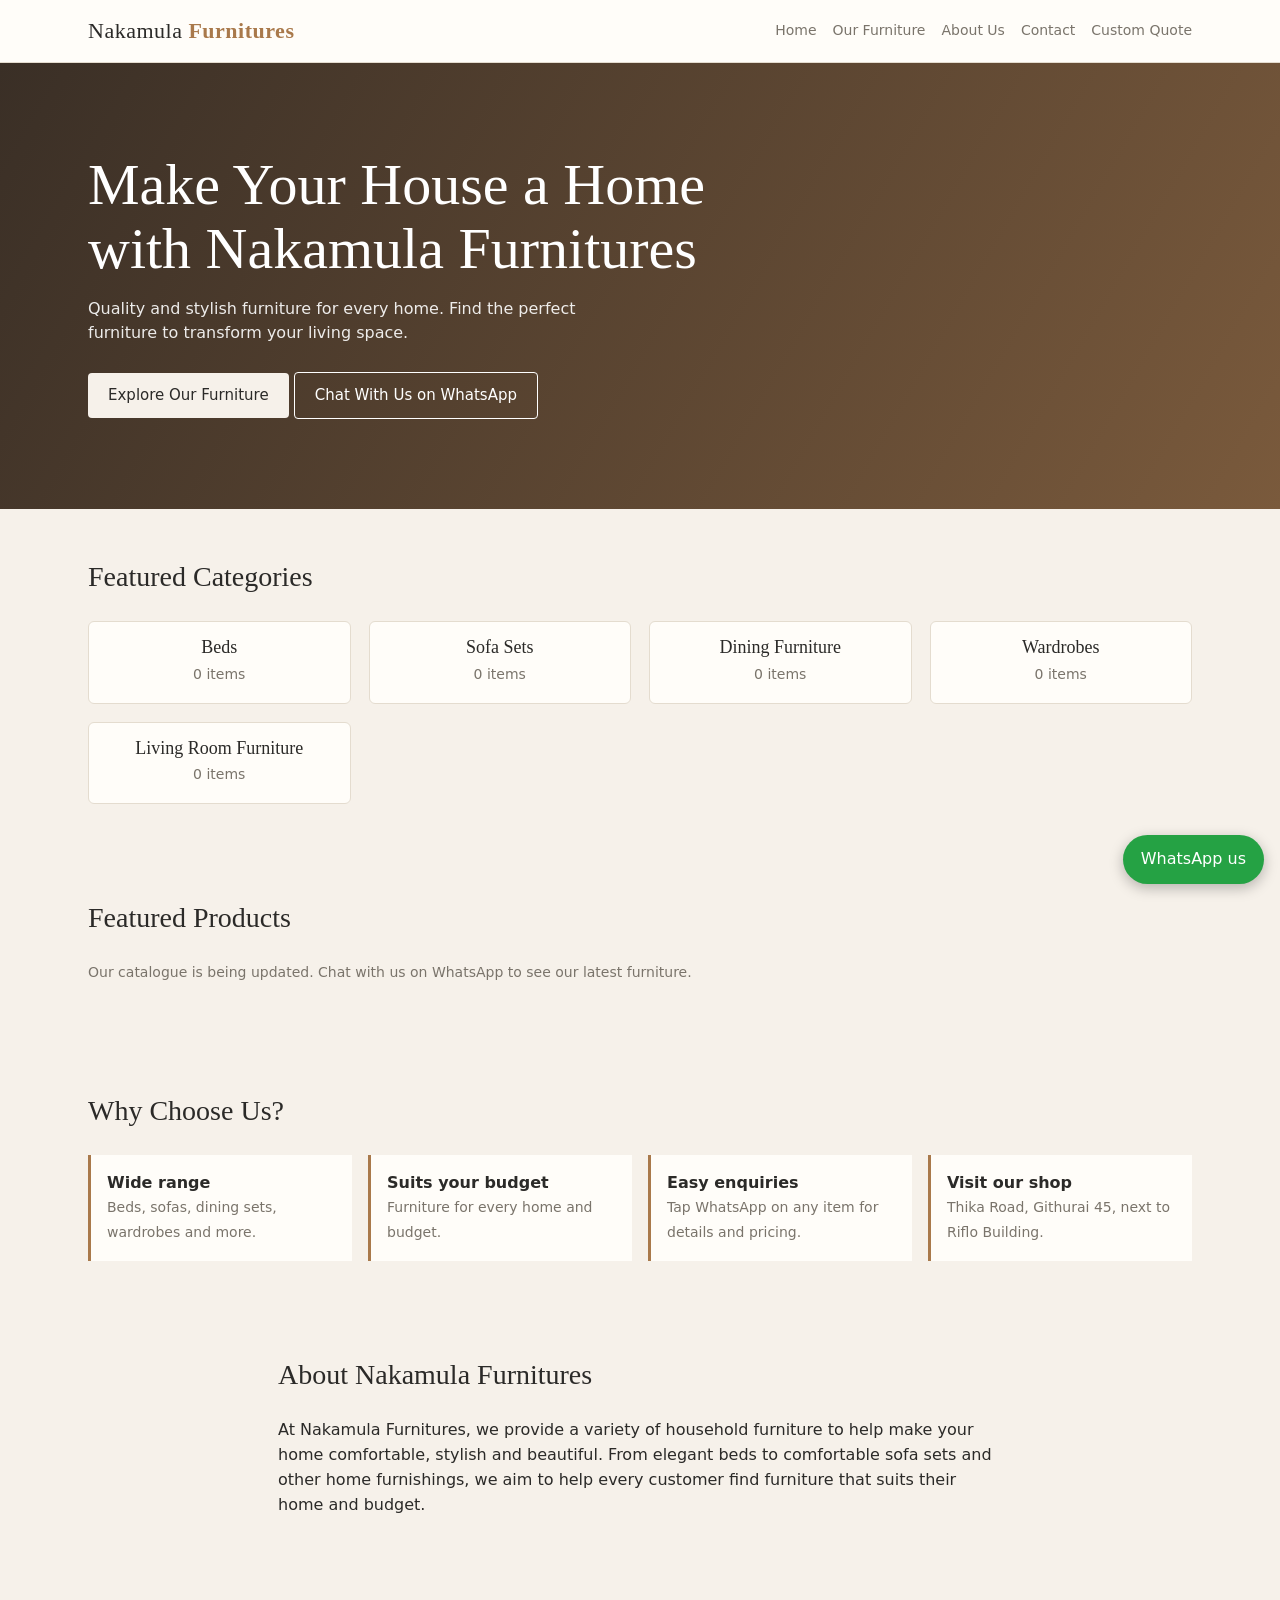
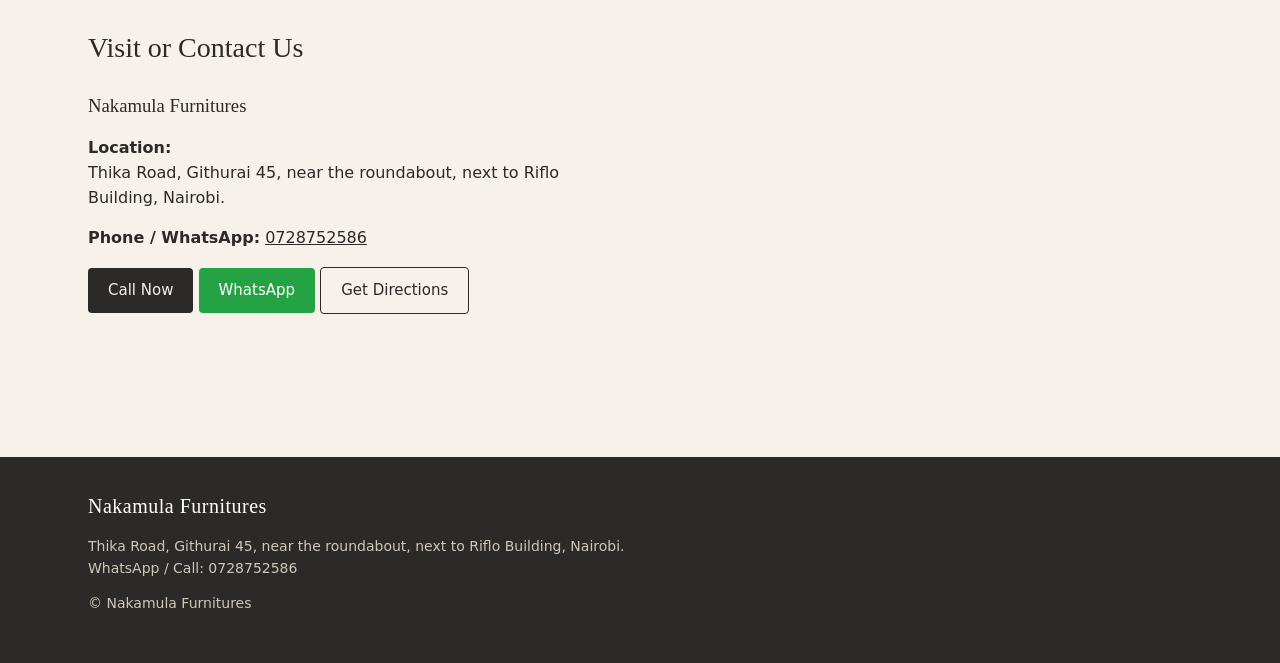
<file: index.html>
<!DOCTYPE html>
<html lang="en"><head><meta charset="utf-8">
<meta name="viewport" content="width=device-width, initial-scale=1, viewport-fit=cover">
<title>Nakamula Furnitures | Beds, Sofa Sets &amp; Home Furniture in Githurai 45, Nairobi</title>
<meta name="description" content="Nakamula Furnitures, Thika Road, Githurai 45, Nairobi: quality beds, sofa sets, dining tables, wardrobes, TV stands and living room furniture at affordable prices. Call or WhatsApp 0728752586.">
<link rel="canonical" href="https://YOUR_GITHUB_USERNAME.github.io/nakamula-furnitures/">
<meta name="geo.region" content="KE-110"><meta name="geo.placename" content="Githurai 45, Nairobi">
<meta property="og:type" content="website"><meta property="og:title" content="Nakamula Furnitures - Quality Furniture in Githurai 45, Nairobi"><meta property="og:description" content="Beds, sofa sets, dining furniture, wardrobes and more. Enquire on WhatsApp 0728752586.">
<script type="application/ld+json">{"@context":"https://schema.org","@type":"FurnitureStore","name":"Nakamula Furnitures","description":"Household furniture shop in Githurai 45, Nairobi: beds, sofa sets, dining tables, wardrobes, TV stands and coffee tables.","telephone":"+254728752586","url":"https://YOUR_GITHUB_USERNAME.github.io/nakamula-furnitures/","address":{"@type":"PostalAddress","streetAddress":"Thika Road, near the roundabout, next to Riflo Building","addressLocality":"Githurai 45","addressRegion":"Nairobi","addressCountry":"KE"},"hasMap":"https://maps.app.goo.gl/pa1kNdJUfHcjazf79","areaServed":["Githurai","Kahawa","Roysambu","Zimmerman","Ruiru","Nairobi"]}</script>
<script type="application/ld+json" id="ld"></script>
<style>
:root{--bg:#f6f1ea;--sf:#fffdf9;--tx:#2b2a28;--mu:#7a746b;--ac:#a9794b;--bd:#e4dccf;--ok:#3f7a4f;box-sizing:border-box;padding-top:env(safe-area-inset-top,0px);padding-bottom:env(safe-area-inset-bottom,0px);color-scheme:light}
@media(prefers-color-scheme:dark){:root:not([data-theme="light"]){--bg:#1f1d1b;--sf:#2a2724;--tx:#f1ebe2;--mu:#a69e92;--bd:#3d3833;--ac:#c99a68;color-scheme:dark}}
html{scroll-padding-top:env(safe-area-inset-top,0px)}
*{box-sizing:border-box}body{margin:0;background:var(--bg);color:var(--tx);font:16px/1.55 system-ui,"Segoe UI",sans-serif}
h1,h2,h3,.lg{font-family:Georgia,"Times New Roman",serif;font-weight:500;margin:0}
a{color:inherit}button,input,select,textarea{font:inherit;color:inherit}
.w{max-width:1140px;margin:auto;padding:0 18px}
header{position:sticky;top:env(safe-area-inset-top,0px);z-index:5;background:var(--sf);border-bottom:1px solid var(--bd)}
header .w{display:flex;align-items:center;gap:14px;height:62px}
.lg{font-size:22px;text-decoration:none;letter-spacing:.5px}.lg b{color:var(--ac)}
nav{display:flex;gap:16px;margin-left:auto;font-size:14px;flex-wrap:wrap}nav a{text-decoration:none;color:var(--mu)}nav a:hover{color:var(--tx)}
.btn{background:var(--tx);color:var(--bg);border:0;padding:11px 20px;border-radius:4px;cursor:pointer;text-decoration:none;display:inline-block;font-size:15px}
.btn.o{background:none;color:var(--tx);border:1px solid var(--tx)}.btn.g{background:#25a244;color:#fff}.btn.s{padding:7px 12px;font-size:13px}
.hero{background:linear-gradient(120deg,#3a2f26,#7a5a3c);color:#fff;padding:90px 0}
.hero h1{font-size:clamp(32px,6vw,58px);max-width:640px;line-height:1.1}.hero p{max-width:520px;opacity:.9;margin:16px 0 26px}
.hero .btn{background:#f6f1ea;color:#2b2a28}.hero .btn.o{background:none;color:#fff;border-color:#fff}
section{padding:46px 0}.ttl{font-size:28px;margin-bottom:22px}
.grid{display:grid;gap:18px;grid-template-columns:repeat(auto-fill,minmax(220px,1fr))}
.list .grid{grid-template-columns:1fr}.list .card{display:flex}.list .card .im{width:200px;flex:none}
.card{background:var(--sf);border:1px solid var(--bd);border-radius:6px;overflow:hidden;position:relative}
.im{aspect-ratio:4/3;display:block;width:100%;cursor:pointer}.cb{padding:12px 14px}
.pr b{font-size:17px}.pr s{color:var(--mu);font-size:13px;margin-left:6px}
.bdg{position:absolute;top:10px;left:10px;background:#b3412f;color:#fff;font-size:12px;padding:2px 8px;border-radius:3px}
.st{color:#d49a1f;font-size:13px}.mu{color:var(--mu);font-size:14px}
.cat{background:var(--sf);border:1px solid var(--bd);padding:22px 14px;text-align:center;border-radius:6px;cursor:pointer;text-decoration:none}.cat:hover{border-color:var(--ac)}
.why{display:grid;gap:16px;grid-template-columns:repeat(auto-fit,minmax(170px,1fr))}.why div{padding:16px;border-left:3px solid var(--ac);background:var(--sf)}
.promo{background:var(--ac);color:#fff;padding:34px;border-radius:6px;text-align:center}.promo code{background:#0003;padding:2px 8px;border-radius:3px}
.bar{display:flex;gap:10px;flex-wrap:wrap;margin-bottom:18px}.bar input,.bar select,input,select,textarea{padding:9px 11px;border:1px solid var(--bd);background:var(--sf);border-radius:4px}
.f{display:grid;gap:10px;max-width:520px}.f label{font-size:13px;color:var(--mu);display:grid;gap:3px}
table{width:100%;border-collapse:collapse;font-size:14px;background:var(--sf)}td,th{padding:9px;border-bottom:1px solid var(--bd);text-align:left;vertical-align:top}
.two{display:grid;gap:30px;grid-template-columns:repeat(auto-fit,minmax(300px,1fr))}
.tabs{display:flex;gap:8px;margin-bottom:18px;flex-wrap:wrap}.tabs .btn{background:var(--sf);color:var(--tx);border:1px solid var(--bd)}.tabs .on{background:var(--tx);color:var(--bg)}
.stat{display:grid;gap:12px;grid-template-columns:repeat(auto-fit,minmax(150px,1fr));margin-bottom:22px}.stat div{background:var(--sf);border:1px solid var(--bd);padding:14px;border-radius:6px}.stat b{font-size:22px;display:block}
.wa{position:fixed;right:16px;bottom:calc(16px + env(safe-area-inset-bottom,0px));background:#25a244;color:#fff;border-radius:30px;padding:12px 18px;text-decoration:none;box-shadow:0 4px 14px #0004;z-index:9}
.tst{position:fixed;left:50%;transform:translateX(-50%);bottom:80px;background:var(--tx);color:var(--bg);padding:10px 18px;border-radius:4px;z-index:10}
footer{background:#2b2a28;color:#cfc7ba;padding:34px 0;font-size:14px}.sw{display:inline-block;width:18px;height:18px;border-radius:50%;border:1px solid var(--bd);cursor:pointer;margin-right:6px}.sw.on{outline:2px solid var(--ac)}
.ov{overflow-x:auto}
iframe{width:100%;height:320px;border:0;border-radius:6px}.cat img{width:100%;aspect-ratio:4/3;object-fit:cover;border-radius:4px;margin-bottom:10px;display:block}
.cat{padding:12px 12px 16px}.cat h3{font-size:18px}.ph{background:#ece3d3}.th{display:flex;gap:6px;margin-top:8px;overflow:auto}.th img{width:70px;height:52px;object-fit:cover;border-radius:4px;cursor:pointer;border:1px solid var(--bd)}
</style></head><body>
<header><div class="w"><a class="lg" href="#home">Nakamula <b>Furnitures</b></a>
<nav><a href="#home">Home</a><a href="#shop">Our Furniture</a><a href="#about">About Us</a><a href="#contact">Contact</a><a href="#quote">Custom Quote</a></nav></div></header>
<main id="app"></main>
<footer><div class="w"><div class="lg" style="font-size:20px;color:#fff">Nakamula Furnitures</div><p>Thika Road, Githurai 45, near the roundabout, next to Riflo Building, Nairobi.<br>WhatsApp / Call: 0728752586</p><p>&copy; Nakamula Furnitures</p></div></footer>
<a class="wa" id="wa" target="_blank" rel="noopener">WhatsApp us</a>
<script src="config.js"></script>
<script>
const S=SITE,$=s=>document.querySelector(s),KSh=n=>"KSh "+Number(n).toLocaleString("en-KE");
const IM=(id,w,h)=>`https://res.cloudinary.com/${S.cloud}/image/upload/f_auto,q_auto,${h?`c_fill,g_auto,w_${w},h_${h}`:`c_limit,w_${w}`}/${id}`;
const wal=t=>`https://wa.me/${S.wa}?text=${encodeURIComponent(t)}`;
const enq=n=>wal(`Hello Nakamula Furnitures, I am interested in your ${n}. Kindly share more details and pricing.`);
const esc=s=>String(s||"").replace(/[&<>"]/g,c=>({"&":"&amp;","<":"&lt;",">":"&gt;",'"':"&quot;"}[c]));
const DT=document.title;let P=[],view="grid",F={q:"",cat:"",sort:"new",n:12};
const vis=()=>P.filter(p=>!p.hidden),pr=p=>p.price?KSh(p.price):"Enquire for price";
const PH='<svg class="im ph" viewBox="0 0 200 150"><rect x="40" y="70" width="120" height="40" rx="10" fill="#a9794b"/><rect x="30" y="90" width="22" height="40" rx="8" fill="#a9794b"/><rect x="148" y="90" width="22" height="40" rx="8" fill="#a9794b"/></svg>';
const pic=(p,w=400,h=300)=>p.images[0]?`<img class="im" loading="lazy" width="${w}" height="${h}" src="${IM(p.images[0],w,h)}" alt="${esc(p.name)} - ${esc(p.category)} | Nakamula Furnitures, Githurai 45">`:PH;
$("#wa").href=wal("Hello Nakamula Furnitures, I would like to enquire about your furniture.");
function card(p){return`<div class="card"><a href="#p-${p.id}">${pic(p)}</a><div class="cb"><div class="mu">${esc(p.category)}</div><h3 style="font-size:17px">${esc(p.name)}</h3><div class="pr"><b>${pr(p)}</b></div><div style="display:flex;gap:6px;margin-top:10px;flex-wrap:wrap"><a class="btn o s" href="#p-${p.id}">View Details</a><a class="btn g s" target="_blank" rel="noopener" href="${enq(p.name)}">WhatsApp Enquiry</a></div></div></div>`}
function home(){const v=vis(),f=v.filter(p=>p.featured),b=(f.length?f:v).slice(0,8);
return`<div class="hero"><div class="w"><h1>Make Your House a Home with Nakamula Furnitures</h1><p>Quality and stylish furniture for every home. Find the perfect furniture to transform your living space.</p><a class="btn" href="#shop">Explore Our Furniture</a> <a class="btn o" href="${wal("Hello Nakamula Furnitures, I would like to enquire about your furniture.")}" target="_blank" rel="noopener">Chat With Us on WhatsApp</a></div></div>
<section><div class="w"><h2 class="ttl">Featured Categories</h2><div class="grid">${S.cats.slice(0,5).map(c=>{const p=v.find(x=>x.category==c&&x.images[0]);return`<a class="cat" href="#shop" onclick="F.cat='${c}'">${p?`<img loading="lazy" width="300" height="225" src="${IM(p.images[0],300,225)}" alt="${c}">`:""}<h3>${c}</h3><span class="mu">${v.filter(x=>x.category==c).length} items</span></a>`}).join("")}</div></div></section>
<section><div class="w"><h2 class="ttl">Featured Products</h2>${b.length?`<div class="grid">${b.map(card).join("")}</div><p style="text-align:center;margin-top:20px"><a class="btn o" href="#shop">View all furniture</a></p>`:`<p class="mu">Our catalogue is being updated. Chat with us on WhatsApp to see our latest furniture.</p>`}</div></section>
<section><div class="w"><h2 class="ttl">Why Choose Us?</h2><div class="why">${[["Wide range","Beds, sofas, dining sets, wardrobes and more."],["Suits your budget","Furniture for every home and budget."],["Easy enquiries","Tap WhatsApp on any item for details and pricing."],["Visit our shop","Thika Road, Githurai 45, next to Riflo Building."]].map(x=>`<div><b>${x[0]}</b><br><span class="mu">${x[1]}</span></div>`).join("")}</div></div></section>
<section id="about"><div class="w" style="max-width:760px"><h2 class="ttl">About Nakamula Furnitures</h2><p>At Nakamula Furnitures, we provide a variety of household furniture to help make your home comfortable, stylish and beautiful. From elegant beds to comfortable sofa sets and other home furnishings, we aim to help every customer find furniture that suits their home and budget.</p></div></section>
<section id="contact"><div class="w"><h2 class="ttl">Visit or Contact Us</h2><div class="two"><div><h3>Nakamula Furnitures</h3><p><b>Location:</b><br>Thika Road, Githurai 45, near the roundabout, next to Riflo Building, Nairobi.</p><p><b>Phone / WhatsApp:</b> <a href="tel:+${S.wa}">0728752586</a></p><a class="btn" href="tel:+${S.wa}">Call Now</a> <a class="btn g" target="_blank" rel="noopener" href="${wal("Hello Nakamula Furnitures, I would like to enquire about your furniture.")}">WhatsApp</a> <a class="btn o" target="_blank" rel="noopener" href="${S.maps}">Get Directions</a></div>
<iframe loading="lazy" title="Nakamula Furnitures location map" src="https://www.google.com/maps?q=Riflo+Building+Githurai+45+Nairobi&output=embed"></iframe></div></div></section>`}
function shop(){const q=F.q.toLowerCase();let L=vis().filter(p=>(!F.cat||p.category==F.cat)&&(p.name+p.category+(p.description||"")).toLowerCase().includes(q));
if(F.sort=="low")L.sort((a,b)=>(a.price||1e12)-(b.price||1e12));if(F.sort=="high")L.sort((a,b)=>(b.price||0)-(a.price||0));
return`<section><div class="w"><h2 class="ttl">Our Furniture</h2><div class="bar"><input placeholder="Search furniture…" value="${esc(F.q)}" oninput="F.q=this.value;F.n=12;rs()" id="sq">
<select onchange="F.cat=this.value;F.n=12;rs()"><option value="">All categories</option>${S.cats.map(c=>`<option ${F.cat==c?"selected":""}>${c}</option>`).join("")}</select>
<select onchange="F.sort=this.value;rs()"><option value="new">Newest</option><option value="low" ${F.sort=="low"?"selected":""}>Price: low to high</option><option value="high" ${F.sort=="high"?"selected":""}>Price: high to low</option></select>
<button class="btn o s" onclick="view=view=='grid'?'list':'grid';rs()">${view=="grid"?"List":"Grid"} view</button></div>
<div class="${view=="list"?"list":""}">${L.length?`<div class="grid">${L.slice(0,F.n).map(card).join("")}</div>`:`<p class="mu">No furniture found. <a href="#shop" onclick="F={q:'',cat:'',sort:'new',n:12}">Clear filters</a> or <a target="_blank" rel="noopener" href="${wal("Hello Nakamula Furnitures, do you have this furniture: "+F.q)}">ask us on WhatsApp</a>.</p>`}</div>
${L.length>F.n?`<p style="text-align:center"><button class="btn o" onclick="F.n+=12;rs()">Load more</button></p>`:""}</div></section>`}
function rs(){const a=document.activeElement.id;render();if(a=="sq"){const e=$("#sq");e.focus();e.setSelectionRange(99,99)}}
function detail(id){const p=P.find(x=>x.id==id);if(!p)return"<div class='w'><p>Product not found. <a href='#shop'>Browse furniture</a></p></div>";
document.title=p.name+" | Nakamula Furnitures, Githurai 45 Nairobi";
$("#ld").textContent=JSON.stringify({"@context":"https://schema.org","@type":"Product",name:p.name,category:p.category,description:p.description||p.name+" - "+p.category+" at Nakamula Furnitures, Githurai 45, Nairobi",image:p.images.map(m=>IM(m,1000)),offers:{"@type":"Offer",priceCurrency:"KES",price:p.price||undefined,availability:"https://schema.org/InStock",seller:{"@type":"Organization",name:"Nakamula Furnitures"}}});
const rel=vis().filter(x=>x.category==p.category&&x.id!=p.id).slice(0,3);
return`<section><div class="w"><a href="#shop" class="mu">← Back to our furniture</a><div class="two" style="margin-top:14px"><div><div class="card" onmousemove="zoom(event)" onmouseleave="this.firstChild.style.transform=''" style="overflow:hidden">${p.images[0]?`<img id="mm" class="im" style="transition:transform .2s;object-fit:contain" src="${IM(p.images[0],1000)}" alt="${esc(p.name)} - ${esc(p.category)} | Nakamula Furnitures">`:PH}</div>
<div class="th">${p.images.length>1?p.images.map(m=>`<img src="${IM(m,140,104)}" alt="${esc(p.name)} photo" onclick="mm.src='${IM(m,1000)}'">`).join(""):""}</div></div>
<div><div class="mu">${esc(p.category)}</div><h1 style="font-size:32px;margin:4px 0">${esc(p.name)}</h1><div class="pr" style="margin:10px 0"><b style="font-size:26px">${pr(p)}</b></div><p>${esc(p.description)||"Quality furniture from Nakamula Furnitures."}</p>
<p><a class="btn g" target="_blank" rel="noopener" href="${enq(p.name)}">WhatsApp Enquiry</a> <a class="btn" href="tel:+${S.wa}">Call Now</a></p><p class="mu">Visit us: Thika Road, Githurai 45, next to Riflo Building.</p></div></div>
${rel.length?`<h2 class="ttl" style="margin-top:34px">You may also like</h2><div class="grid">${rel.map(card).join("")}</div>`:""}</div></section>`}
function zoom(e){const r=e.currentTarget.getBoundingClientRect(),t=e.currentTarget.firstChild;if(t.tagName!="IMG")return;t.style.transformOrigin=((e.clientX-r.left)/r.width*100)+"% "+((e.clientY-r.top)/r.height*100)+"%";t.style.transform="scale(1.8)"}
function quote(){return`<section><div class="w"><h2 class="ttl">Custom Furniture Quote</h2><div class="f"><label>What furniture are you looking for?<textarea id="qd" rows="3" placeholder="e.g. 6-seater dining table, 5x6 bed, wardrobe"></textarea></label><label>Your name<input id="qn"></label><button class="btn g" onclick="window.open(wal('Hello Nakamula Furnitures, this is '+($('#qn').value||'a customer')+'. I am looking for: '+$('#qd').value))">Request quote on WhatsApp</button></div></div></section>`}
function render(){const h=(location.hash||"#home").slice(1);document.title=DT;$("#ld").textContent="";let v;
if(h.startsWith("p-"))v=detail(h.slice(2));else if(h=="shop")v=shop();else if(h=="quote")v=quote();else v=home();
$("#app").innerHTML=v;if(h=="about"||h=="contact")document.getElementById(h).scrollIntoView()}
addEventListener("hashchange",()=>{render();if(!/^#(about|contact)$/.test(location.hash))scrollTo(0,0)});
fetch("products.json?v="+Date.now()).then(r=>r.json()).then(d=>{P=d.products||[]}).catch(()=>{}).finally(render);
</script></body></html>
</file>
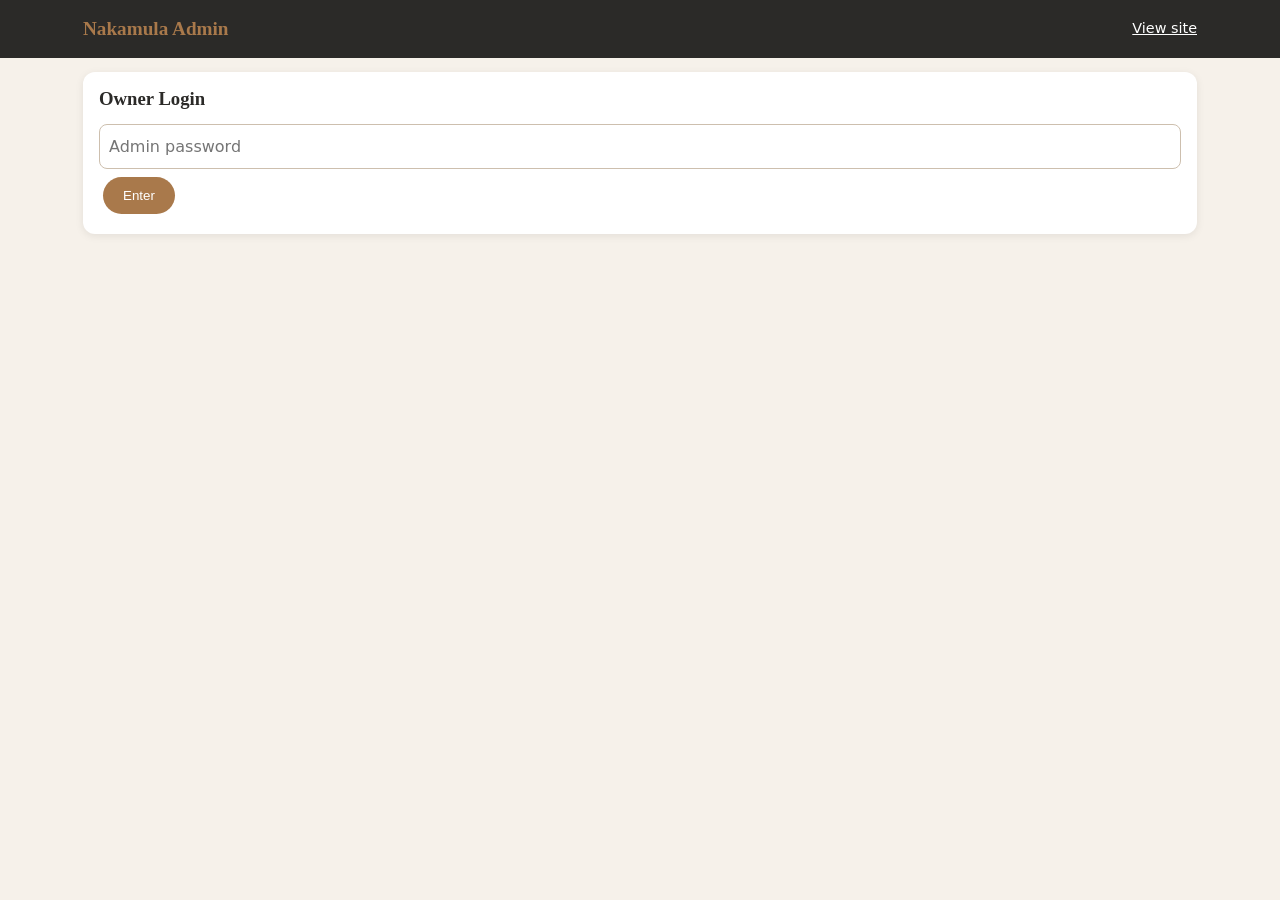
<file: admin/index.html>
<!DOCTYPE html>
<html lang="en"><head><meta charset="utf-8"><meta name="viewport" content="width=device-width,initial-scale=1">
<meta name="robots" content="noindex,nofollow"><title>Nakamula Admin</title>
<link rel="stylesheet" href="../style.css">
<style>.box{background:#fff;border-radius:12px;padding:16px;margin:14px 0;box-shadow:0 2px 8px rgba(0,0,0,.08)}
input,select,textarea{width:100%;padding:9px;border:1px solid #cdbfae;border-radius:8px;font:inherit;margin:4px 0}
.row{display:flex;gap:8px;flex-wrap:wrap}.row>*{flex:1;min-width:130px}.t{display:flex;gap:6px;flex-wrap:wrap;margin:6px 0}
.t div{position:relative}.t img{width:84px;height:64px;object-fit:cover;border-radius:6px}.t button{position:absolute;top:-6px;right:-6px;border:0;background:#b3261e;color:#fff;border-radius:50%;width:22px;height:22px;cursor:pointer}
.bar{height:10px;background:#e9dfd0;border-radius:6px;overflow:hidden}.bar i{display:block;height:100%;width:0;background:var(--gold)}
#msg{position:sticky;top:58px;z-index:5;padding:10px;border-radius:8px;display:none;background:#fff3cd}label{font-size:.85rem}.ck{display:inline-flex;align-items:center;gap:5px;margin-right:12px}.ck input{width:auto}</style></head><body>
<header><div class="w"><b>Nakamula Admin</b><a href="../" style="font-size:.9rem">View site</a></div></header>
<div class="w"><div id="msg"></div>
<div id="lock" class="box"><h3>Owner Login</h3><input id="pw" type="password" placeholder="Admin password"><button class="btn" onclick="login()">Enter</button></div>
<div id="app" style="display:none">
<div class="box" id="tk"><h3>One-time device setup</h3><p style="margin:0 0 6px">Paste your GitHub access token (saved only on this phone/computer).</p><input id="tok" type="password" placeholder="GitHub token"><button class="btn" onclick="saveTok()">Save</button></div>
<div class="box"><h3>1. Upload photos (10–20 at a time)</h3><p style="margin:0 0 8px">Pick many photos at once. Each photo becomes a new product. Large phone photos are resized automatically.</p>
<input id="files" type="file" accept="image/jpeg,image/png,image/webp" multiple><div class="bar"><i id="pb"></i></div><small id="pt"></small></div>
<h3>2. Name your products</h3><div id="list"></div>
<div class="box" style="position:sticky;bottom:6px"><button class="btn g" style="width:100%" onclick="publish()">3. Publish to website</button></div></div></div>
<script src="../config.js"></script>
<script>
const S=SITE,$=s=>document.querySelector(s),L=localStorage;let D={products:[]},fsha=null;
const api=`https://api.github.com/repos/${S.repo}/contents/products.json`;
const H=()=>({Authorization:'Bearer '+L.nkTok,Accept:'application/vnd.github+json'});
const msg=(t,bad)=>{const m=$('#msg');m.textContent=t;m.style.display=t?'block':'none';m.style.background=bad?'#f8d7da':'#d1e7dd'};
const sha=async t=>[...new Uint8Array(await crypto.subtle.digest('SHA-256',new TextEncoder().encode(t)))].map(b=>b.toString(16).padStart(2,'0')).join('');
const esc=s=>String(s||'').replace(/[&<>"]/g,c=>({'&':'&amp;','<':'&lt;','>':'&gt;','"':'&quot;'}[c]));
const im=(id,w)=>`https://res.cloudinary.com/${S.cloud}/image/upload/f_auto,q_auto,c_fill,w_${w},h_${w*.75}/${id}`;
async function login(){const h=await sha($('#pw').value);
 if(!S.lockHash){prompt('No password set yet. Copy this into lockHash in config.js, commit, then log in:',h);return}
 if(h!==S.lockHash)return msg('Wrong password',1);msg('');$('#lock').style.display='none';$('#app').style.display='block';start()}
$('#pw').onkeydown=e=>e.key=='Enter'&&login();
function saveTok(){L.nkTok=$('#tok').value.trim();start()}
async function start(){if(!L.nkTok){$('#tk').style.display='block';return}$('#tk').style.display='none';
 try{const r=await fetch(api+'?ref='+S.branch+'&t='+Date.now(),{headers:H()});if(r.status==401||r.status==403)throw'Token rejected. Create a new token (see README).';
  if(r.status==404)throw'Repository or products.json not found. Check "repo" in config.js.';const j=await r.json();fsha=j.sha;
  D=JSON.parse(new TextDecoder().decode(Uint8Array.from(atob(j.content.replace(/\n/g,'')),c=>c.charCodeAt(0))));render()}catch(e){msg(String(e),1);if(String(e).startsWith('Token')){delete L.nkTok;$('#tk').style.display='block'}}}
async function shrink(f){const b=await createImageBitmap(f),k=Math.min(1,2000/Math.max(b.width,b.height)),c=document.createElement('canvas');c.width=Math.round(b.width*k);c.height=Math.round(b.height*k);c.getContext('2d').drawImage(b,0,0,c.width,c.height);return new Promise(r=>c.toBlob(r,'image/jpeg',.86))}
function up(blob,cb){return new Promise((ok,no)=>{const x=new XMLHttpRequest(),f=new FormData;f.append('file',blob);f.append('upload_preset',S.preset);
 x.open('POST',`https://api.cloudinary.com/v1_1/${S.cloud}/image/upload`);x.upload.onprogress=e=>e.lengthComputable&&cb(e.loaded/e.total);
 x.onload=()=>{try{const j=JSON.parse(x.responseText);x.status<300?ok(j.public_id):no(j.error?.message||'Upload failed')}catch{no('Upload failed')}};x.onerror=()=>no('Network error - check your internet');x.send(f)})}
async function addFiles(fl,idx){fl=[...fl];let n=0,fail=0;
 for(const f of fl){n++;$('#pt').textContent=`Uploading ${n} of ${fl.length}: ${f.name}`;
  try{const b=await shrink(f).catch(()=>{throw'Cannot read '+f.name+' (use JPG, PNG or WebP)'});const id=await up(b,p=>$('#pb').style.width=((n-1+p)/fl.length*100)+'%');
   if(idx==null)D.products.unshift({id:'p'+Date.now()+n,name:f.name.replace(/\.[^.]+$/,'').replace(/[-_]+/g,' '),category:S.cats[0],description:'',price:'',featured:false,hidden:false,images:[id]});
   else D.products[idx].images.push(id);render()}catch(e){fail++;msg(String(e),1)}}
 $('#pb').style.width='100%';$('#pt').textContent=`Done: ${n-fail} uploaded${fail?', '+fail+' failed':''}. Now name them and press Publish.`}
$('#files').onchange=e=>{addFiles(e.target.files);e.target.value=''};
function render(){$('#list').innerHTML=D.products.map((p,i)=>`<div class="box"><div class="t">${p.images.map((m,j)=>`<div><img src="${im(m,170)}"><button onclick="rm(${i},${j})" title="Remove photo">×</button></div>`).join('')}</div>
<label class="btn o d" style="padding:5px 12px;font-size:.8rem">+ Add / replace photos<input type="file" hidden multiple accept="image/*" onchange="addFiles(this.files,${i})"></label>
<input placeholder="Product name" value="${esc(p.name)}" oninput="D.products[${i}].name=this.value">
<div class="row"><select onchange="D.products[${i}].category=this.value">${S.cats.map(c=>`<option ${c==p.category?'selected':''}>${c}</option>`).join('')}</select><input type="number" placeholder="Price KSh (optional)" value="${p.price||''}" oninput="D.products[${i}].price=this.value"></div>
<textarea rows="2" placeholder="Description (size, material, colour)" oninput="D.products[${i}].description=this.value">${esc(p.description)}</textarea>
<span class="ck"><input type="checkbox" ${p.featured?'checked':''} onchange="D.products[${i}].featured=this.checked"> Featured</span><span class="ck"><input type="checkbox" ${p.hidden?'checked':''} onchange="D.products[${i}].hidden=this.checked"> Hide (unavailable)</span>
<button class="btn r" style="float:right" onclick="del(${i})">Delete</button></div>`).join('')||'<p>No products yet. Upload photos above.</p>'}
function rm(i,j){D.products[i].images.splice(j,1);render()}
function del(i){if(confirm('Delete "'+D.products[i].name+'"?')){D.products.splice(i,1);render()}}
async function publish(){const bad=D.products.find(p=>!p.name.trim()||!p.images.length);if(bad)return msg('Every product needs a name and at least one photo.',1);
 msg('Publishing...');const body={message:'Update products',branch:S.branch,sha:fsha,content:btoa(String.fromCharCode(...new TextEncoder().encode(JSON.stringify(D,null,1))))};
 const r=await fetch(api,{method:'PUT',headers:H(),body:JSON.stringify(body)});const j=await r.json();
 if(r.ok){fsha=j.content.sha;msg('Published! The website updates in about 1 minute.')}else msg(r.status==409?'Out of date: reload this page and try again.':'Publish failed: '+(j.message||r.status),1)}
</script></body></html>
</file>
<file: style.css>
:root{--cream:#f6f1ea;--wh:#fffdf9;--br:#2b2a28;--gold:#a9794b;--tx:#2b2a28;--mut:#7a746b}
*{box-sizing:border-box}body{margin:0;font:16px/1.6 system-ui,Segoe UI,Roboto,sans-serif;color:var(--tx);background:var(--cream)}
h1,h2,h3{font-family:Georgia,'Times New Roman',serif;line-height:1.2;margin:0 0 .5em;color:var(--br)}
a{color:inherit}img{max-width:100%;display:block}
.w{max-width:1150px;margin:auto;padding:0 18px}
header{position:sticky;top:0;z-index:9;background:var(--br);color:#fff}
header .w{display:flex;align-items:center;justify-content:space-between;min-height:58px;flex-wrap:wrap}
header b{font:700 1.2rem Georgia,serif;color:var(--gold)}nav a{text-decoration:none;margin-left:16px;font-size:.95rem}nav a:hover{color:var(--gold)}
.hero{position:relative;color:#fff;background:linear-gradient(135deg,#3b2616,#6b4426) center/cover;padding:110px 0 90px;text-align:center}
.hero:before{content:"";position:absolute;inset:0;background:rgba(30,18,8,.55)}.hero .w{position:relative}
.hero h1{color:#fff;font-size:clamp(2rem,6vw,3.4rem)}.hero p{max-width:640px;margin:0 auto 26px;font-size:1.1rem}
.btn{display:inline-block;border:0;cursor:pointer;padding:11px 20px;border-radius:30px;background:var(--gold);color:#fff;text-decoration:none;font:600 .95rem inherit;margin:4px}
.btn.o{background:transparent;border:2px solid currentColor}.btn.g{background:#25a244}.btn.d{background:var(--br)}.btn.r{background:#b3261e}
section{padding:56px 0}section.alt{background:var(--wh)}h2{font-size:1.9rem;text-align:center}
.sub{text-align:center;color:var(--mut);margin:-.2em 0 28px}
.grid{display:grid;gap:18px;grid-template-columns:repeat(auto-fill,minmax(230px,1fr))}
.cat{position:relative;aspect-ratio:4/3;border-radius:12px;overflow:hidden;background:linear-gradient(135deg,#6b4426,#b8893b);cursor:pointer;color:#fff;display:flex;align-items:flex-end}
.cat img{position:absolute;inset:0;width:100%;height:100%;object-fit:cover}.cat span{position:relative;width:100%;padding:30px 14px 12px;font:700 1.1rem Georgia,serif;background:linear-gradient(transparent,rgba(0,0,0,.75))}
.card{background:var(--wh);border-radius:12px;overflow:hidden;box-shadow:0 2px 10px rgba(59,38,22,.1);display:flex;flex-direction:column}
.card img,.ph{aspect-ratio:4/3;width:100%;object-fit:cover;background:#e9dfd0}.card .b{padding:14px;display:flex;flex-direction:column;flex:1}
.card h3{font-size:1.05rem;margin:0 0 4px}.pr{color:var(--gold);font-weight:700;margin-bottom:10px}.card .btn{margin:3px 0;text-align:center;padding:9px}
.chips{text-align:center;margin-bottom:22px}.chips button{border:1px solid var(--gold);background:none;color:var(--br);padding:6px 14px;border-radius:20px;margin:3px;cursor:pointer}.chips .on{background:var(--gold);color:#fff}
.two{display:grid;gap:28px;grid-template-columns:1fr 1fr}@media(max-width:760px){.two{grid-template-columns:1fr}nav a{margin:0 10px 0 0}}
iframe{width:100%;height:320px;border:0;border-radius:12px}
footer{background:var(--br);color:#d9c9b4;text-align:center;padding:26px 18px;font-size:.9rem}
#md{position:fixed;inset:0;background:rgba(0,0,0,.7);display:none;align-items:center;justify-content:center;z-index:20;padding:14px}
#md.on{display:flex}#md .in{background:#fff;border-radius:14px;max-width:760px;width:100%;max-height:92vh;overflow:auto;padding:16px;position:relative}
#md .main{width:100%;max-height:60vh;object-fit:contain;background:#f1eadf;border-radius:10px}#md .th{display:flex;gap:6px;margin:8px 0;overflow:auto}#md .th img{width:64px;height:48px;object-fit:cover;border-radius:6px;cursor:pointer}
.x{position:absolute;right:10px;top:6px;font-size:1.8rem;background:none;border:0;cursor:pointer}
</file>
